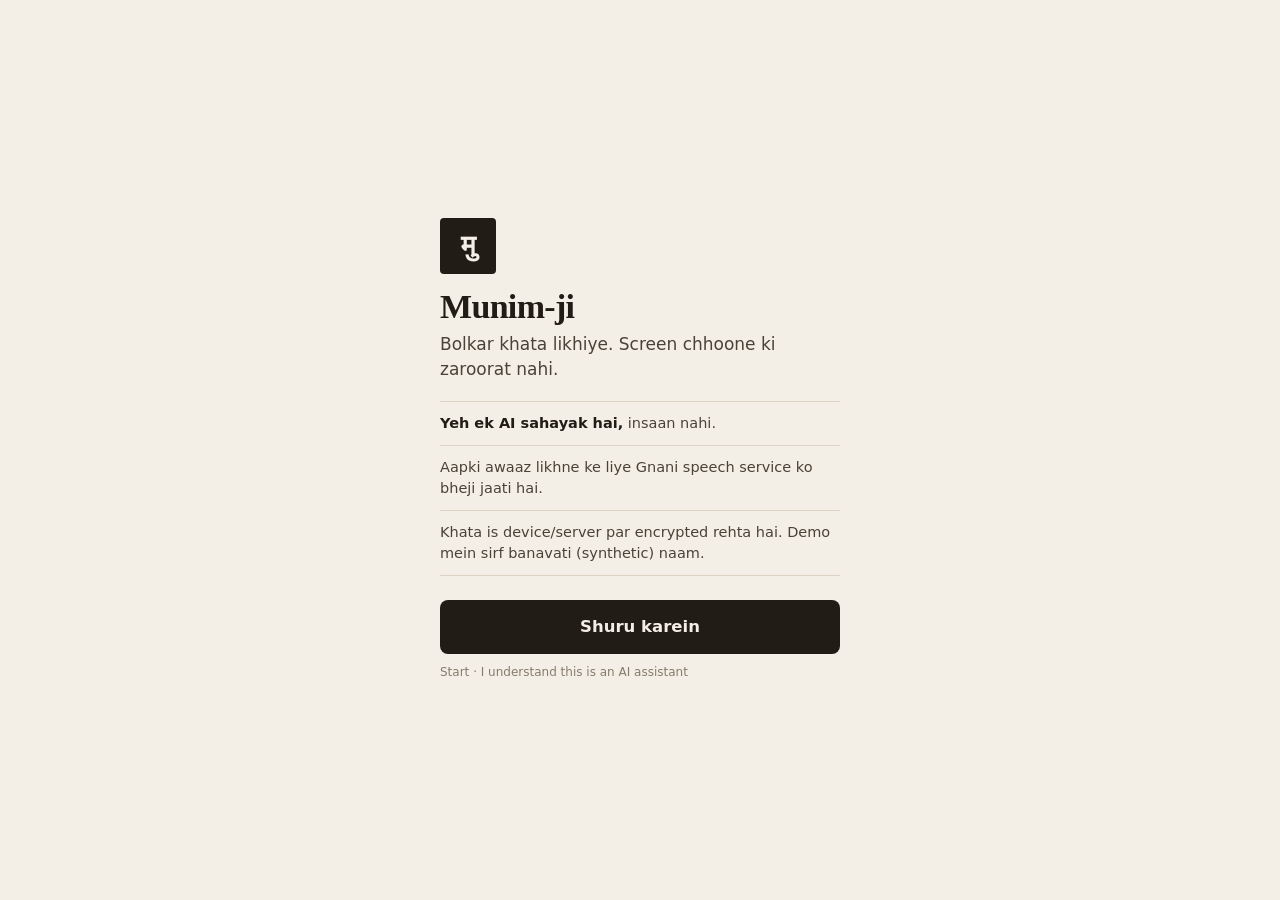
<file: web/index.html>
<!doctype html>
<html lang="hi">
<head>
  <meta charset="utf-8">
  <meta name="viewport" content="width=device-width, initial-scale=1, viewport-fit=cover">
  <meta name="theme-color" content="#f4efe6">
  <title>Munim-ji · Voice Khata</title>
  <link rel="manifest" href="manifest.webmanifest">
  <link rel="icon" href="icon.svg" type="image/svg+xml">
  <link rel="stylesheet" href="styles.css">
</head>
<body data-phase="idle">

<div class="app">
  <header class="top">
    <div class="brand">
      <span class="mark" aria-hidden="true">मु</span>
      <div>
        <h1>Munim-ji</h1>
        <p>Voice khata <span class="ai-tag">AI</span></p>
      </div>
    </div>
    <div class="top-right">
      <button id="langBtn" class="chip" aria-label="Language">Auto</button>
      <span id="conn" class="conn" title="Connecting"></span>
    </div>
  </header>

  <div id="banner" class="banner" hidden></div>

  <main>
    <section class="summary" aria-label="Summary">
      <div class="total">
        <span class="label">Kul baaki</span>
        <span id="total" class="figure">₹0</span>
        <span id="owing" class="sub">&nbsp;</span>
      </div>
      <dl class="today">
        <div><dt>Aaj udhaar</dt><dd id="tCredit" class="credit">₹0</dd></div>
        <div><dt>Aaj jama</dt><dd id="tPay" class="pay">₹0</dd></div>
      </dl>
    </section>

    <section class="live" id="live" aria-live="polite">
      <div class="live-row">
        <span class="who">Aap</span>
        <p id="heard" class="heard muted">Button dabakar boliye: “Ramesh ka 340 udhaar”</p>
      </div>
      <div class="live-row">
        <span class="who">Munim</span>
        <p id="said" class="said muted">—</p>
      </div>
      <div id="chips" class="chips"></div>
      <div id="meta" class="meta"></div>
    </section>

    <nav class="tabs" role="tablist">
      <button role="tab" data-tab="customers" class="on">Grahak</button>
      <button role="tab" data-tab="entries">Entries</button>
      <button role="tab" data-tab="promises">Vaade</button>
    </nav>
    <section id="list" class="list"></section>
  </main>

  <footer class="dock">
    <button id="modeBtn" class="side" aria-pressed="false">
      <svg viewBox="0 0 24 24" aria-hidden="true"><path d="M4 12h2M8 7v10M12 4v16M16 8v8M20 11v2"/></svg>
      <span>Hands-free</span>
    </button>
    <button id="mic" class="mic" aria-label="Hold to talk">
      <span class="ring"></span>
      <svg viewBox="0 0 24 24" aria-hidden="true">
        <rect x="9" y="3" width="6" height="11" rx="3"/>
        <path d="M5.5 11a6.5 6.5 0 0 0 13 0M12 17.5V21"/>
      </svg>
    </button>
    <button id="menuBtn" class="side">
      <svg viewBox="0 0 24 24" aria-hidden="true"><path d="M5 7h14M5 12h14M5 17h14"/></svg>
      <span>Menu</span>
    </button>
    <p id="hint" class="hint">Dabakar boliye</p>
  </footer>
</div>

<!-- First screen: AI disclosure and microphone consent -->
<div id="welcome" class="welcome">
  <div class="welcome-card">
    <span class="mark big" aria-hidden="true">मु</span>
    <h2>Munim-ji</h2>
    <p class="lead">Bolkar khata likhiye. Screen chhoone ki zaroorat nahi.</p>
    <ul>
      <li><strong>Yeh ek AI sahayak hai,</strong> insaan nahi.</li>
      <li>Aapki awaaz likhne ke liye Gnani speech service ko bheji jaati hai.</li>
      <li>Khata is device/server par encrypted rehta hai. Demo mein sirf banavati (synthetic) naam.</li>
    </ul>
    <button id="startBtn" class="primary">Shuru karein</button>
    <p class="fine">Start · I understand this is an AI assistant</p>
  </div>
</div>

<dialog id="langSheet" class="sheet">
  <h3>Bhasha · Language</h3>
  <div id="langList" class="lang-list"></div>
  <button class="ghost" data-close>Band karein</button>
</dialog>

<dialog id="menuSheet" class="sheet">
  <h3>Menu</h3>
  <form id="typeForm" class="type-form">
    <label for="typeInput">Likhkar bhejein (shor zyada ho to)</label>
    <div class="row">
      <input id="typeInput" autocomplete="off" placeholder="Ramesh ka 340 udhaar">
      <button class="primary small" type="submit">Bhejein</button>
    </div>
  </form>
  <div class="menu-help">
    <p><strong>Boliye:</strong></p>
    <p>“Ramesh ka 340 udhaar, kal 200 diya tha”</p>
    <p>“Nahi, 430” · “Hata do”</p>
    <p>“Ramesh ka total?” · “Aaj kitna udhaar gaya?”</p>
    <p>“Ramesh ka khata sunao” · “Vaade batao”</p>
    <p>Shor mein sunai na de: “Dobara bolo” · Bhool gaye: “Madad”</p>
    <p>Hands-free mein pehle “Munim ji” boliye.</p>
  </div>
  <p id="stats" class="stats" hidden></p>
  <button id="exportBtn" class="ghost">Khata download karein (CSV)</button>
  <button id="resetBtn" class="ghost">Demo data dobara load karein</button>
  <button id="purgeBtn" class="ghost">Saare transcripts mitayein</button>
  <p class="fine">Poora khata mitane ke liye boliye: “mera sara data delete karo”.<br>
     STT: Gnani Prisma v3.0 · TTS: Gnani Timbre v3.0</p>
  <button class="ghost" data-close>Band karein</button>
</dialog>

<dialog id="custSheet" class="sheet peek">
  <div class="cust-head">
    <div>
      <h3 id="custName"></h3>
      <p id="custDetail" class="fine"></p>
    </div>
    <div id="custBal" class="amt"></div>
  </div>
  <div id="custPromises"></div>
  <div class="stmt-head"><span>Tareekh</span><span>Udhaar / Jama</span><span>Baaki</span></div>
  <div id="custRows" class="stmt"></div>
  <button class="ghost" data-close>Band karein</button>
</dialog>

<dialog id="reminderSheet" class="sheet">
  <h3>Vinamra reminder</h3>
  <p class="fine">Sirf un grahakon ke liye jinhone anumati di hai. Aap khud bhejte hain.</p>
  <p id="reminderText" class="reminder-text"></p>
  <div class="row">
    <button id="shareBtn" class="primary">Share</button>
    <button id="copyBtn" class="ghost">Copy</button>
  </div>
  <button class="ghost" data-close>Band karein</button>
</dialog>

<script type="module" src="app.js"></script>
</body>
</html>
</file>
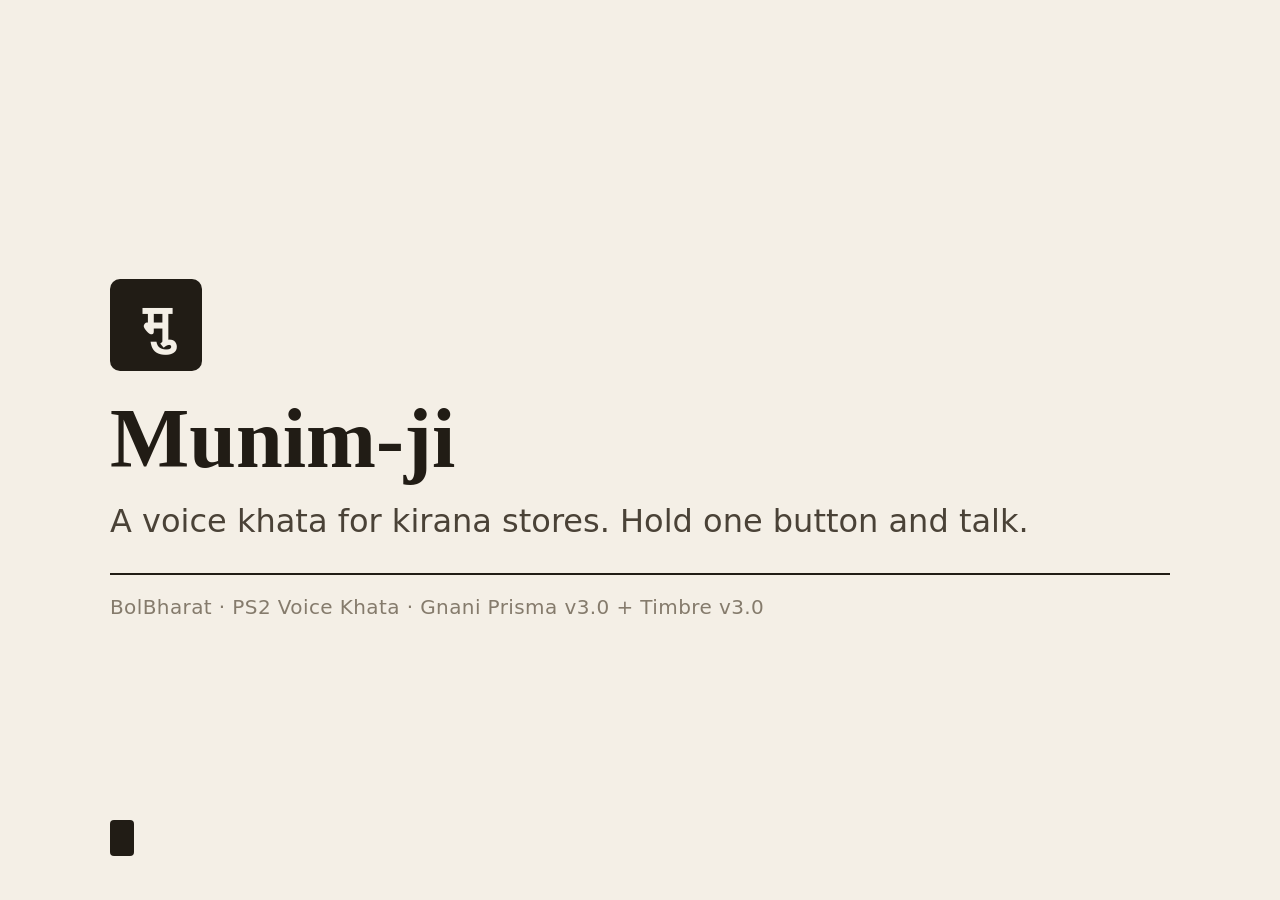
<file: demo/stage.html>
<!doctype html>
<html lang="en">
<head>
<meta charset="utf-8">
<title>Munim-ji demo stage</title>
<style>
  :root {
    --paper: #f4efe6; --card: #fbf8f2; --ink: #211c15; --ink-2: #4a4237; --muted: #857b6c;
    --rule: #ddd3c2; --red: #a8321f; --green: #1f6b4a; --amber: #9a6b12;
    --serif: "Iowan Old Style", "Palatino Linotype", Palatino, Georgia, serif;
    --sans: "Segoe UI", system-ui, "Nirmala UI", "Noto Sans", sans-serif;
  }
  * { box-sizing: border-box; margin: 0; }
  html, body { width: 1280px; height: 720px; overflow: hidden; }
  body { background: var(--paper); color: var(--ink); font: 18px/1.4 var(--sans); }

  .stage { display: grid; grid-template-columns: 412px 1fr; gap: 44px; height: 720px; padding: 10px 44px 10px 34px; }

  /* phone */
  .phone { position: relative; width: 412px; height: 700px; padding: 10px; border-radius: 34px; background: var(--ink); }
  .phone iframe { width: 392px; height: 680px; border: 0; border-radius: 25px; background: var(--paper); display: block; }
  .touch {
    position: absolute; width: 74px; height: 74px; margin: -37px 0 0 -37px; border-radius: 50%;
    border: 3px solid var(--amber); background: rgba(154, 107, 18, .16); opacity: 0;
    transition: opacity .12s, transform .12s; transform: scale(1.25); pointer-events: none;
  }
  .touch.on { opacity: 1; transform: scale(1); }

  /* right side */
  .side { display: flex; flex-direction: column; padding: 26px 0 16px; min-width: 0; }
  .brand { display: flex; align-items: baseline; justify-content: space-between; padding-bottom: 14px; border-bottom: 2px solid var(--ink); }
  .brand h1 { font: 600 30px var(--serif); }
  .brand h1 small { font: 400 17px var(--sans); color: var(--muted); margin-left: 10px; }
  .live { font: 600 12.5px var(--sans); letter-spacing: .08em; color: var(--red); }
  .live::before { content: ""; display: inline-block; width: 9px; height: 9px; margin-right: 7px; border-radius: 50%; background: var(--red); }

  .scene { margin-top: 26px; min-height: 104px; }
  .scene .n { font: 600 13px var(--sans); letter-spacing: .1em; color: var(--muted); text-transform: uppercase; }
  .scene h2 { font: 600 37px/1.15 var(--serif); margin-top: 4px; }
  .scene p { margin-top: 8px; font-size: 18.5px; color: var(--ink-2); }

  .cap { margin-top: 18px; padding: 16px 20px 18px; min-height: 172px; border: 1px solid var(--rule); border-left: 5px solid var(--ink); border-radius: 6px; background: var(--card); }
  .cap.agent { border-left-color: var(--green); }
  .cap.narrator { border-left-color: var(--muted); }
  .cap .who { font: 600 12.5px var(--sans); letter-spacing: .1em; text-transform: uppercase; color: var(--muted); }
  .cap.agent .who { color: var(--green); }
  .cap .orig { margin-top: 6px; font-size: 29px; line-height: 1.3; font-weight: 500; }
  .cap .en { margin-top: 7px; font-size: 21px; line-height: 1.35; color: var(--ink-2); font-style: italic; }
  .cap.empty { visibility: hidden; }

  .foot { margin-top: auto; display: flex; justify-content: space-between; align-items: flex-end; gap: 20px; }
  .metric { font: 600 17px ui-monospace, Consolas, monospace; color: var(--ink); min-height: 24px; white-space: nowrap; }
  .metric span { color: var(--muted); font-weight: 400; }
  .note { max-width: 380px; text-align: right; font-size: 13px; line-height: 1.35; color: var(--muted); }

  /* title and end cards */
  .card { position: absolute; inset: 0; z-index: 10; display: none; flex-direction: column; justify-content: center; padding: 0 110px; background: var(--paper); }
  .card.on { display: flex; }
  .card .mark { width: 92px; height: 92px; border-radius: 10px; background: var(--ink); color: var(--paper); font: 600 52px/92px "Nirmala UI", serif; text-align: center; }
  .card h1 { margin-top: 26px; font: 600 84px/1 var(--serif); }
  .card .lead { margin-top: 18px; font-size: 32px; color: var(--ink-2); }
  .card .tag { margin-top: 30px; padding-top: 18px; border-top: 2px solid var(--ink); font-size: 20px; color: var(--muted); letter-spacing: .02em; }
  .card ul { margin-top: 26px; padding: 0; list-style: none; border-top: 2px solid var(--ink); }
  .card li { display: grid; grid-template-columns: 250px 1fr; gap: 18px; padding: 13px 0; border-bottom: 1px solid var(--rule); font-size: 23px; }
  .card li b { font: 600 25px var(--serif); }
  .card h2 { font: 600 52px/1.1 var(--serif); }
  .sub { position: absolute; left: 110px; right: 110px; bottom: 44px; font-size: 23px; line-height: 1.4; color: var(--ink); min-height: 34px; }
  .sub span { padding: 5px 12px; background: var(--ink); color: var(--paper); border-radius: 4px; box-decoration-break: clone; -webkit-box-decoration-break: clone; }
</style>
</head>
<body>

<div class="stage">
  <div class="phone">
    <iframe id="app" src="/" allow="microphone"></iframe>
    <div id="touch" class="touch"></div>
  </div>

  <div class="side">
    <div class="brand">
      <h1>Munim-ji <small>voice khata for kirana stores</small></h1>
      <span class="live">LIVE SESSION</span>
    </div>
    <div class="scene">
      <div class="n" id="sceneN"></div>
      <h2 id="sceneTitle"></h2>
      <p id="sceneNote"></p>
    </div>
    <div class="cap empty" id="cap">
      <div class="who" id="capWho"></div>
      <div class="orig" id="capOrig"></div>
      <div class="en" id="capEn"></div>
    </div>
    <div class="foot">
      <div class="metric" id="metric"></div>
      <div class="note">STT: Gnani Prisma v3.0 · TTS: Gnani Timbre v3.0 · WebSocket streaming.<br>
        The shopkeeper's voice is a stock synthetic voice (no cloning). Munim-ji's replies are generated live.</div>
    </div>
  </div>
</div>

<div class="card on" id="intro">
  <div class="mark">मु</div>
  <h1>Munim-ji</h1>
  <p class="lead">A voice khata for kirana stores. Hold one button and talk.</p>
  <p class="tag">BolBharat · PS2 Voice Khata · Gnani Prisma v3.0 + Timbre v3.0</p>
  <p class="sub"><span id="introSub"></span></p>
</div>

<div class="card" id="outro">
  <h2>What you just saw ran live.</h2>
  <ul>
    <li><b>Speech</b><span>Gnani Prisma v3.0 and Timbre v3.0 over WebSocket streaming</span></li>
    <li><b>This session</b><span id="outroSpeed">—</span></li>
    <li><b>Under shop noise</b><span>24 of 24 test conversations correct at 10 dB, 22 of 24 at 5 dB</span></li>
    <li><b>Guardrails</b><span>AI disclosure, no lending, opt-in reminders, encrypted ledger</span></li>
    <li><b>Code</b><span>github.com/sanjaysaini383/Bol_Bharat</span></li>
  </ul>
  <p class="sub"><span id="outroSub"></span></p>
</div>

<script>
  const $ = (id) => document.getElementById(id);
  window.stage = {
    scene(n, total, title, note) {
      $('sceneN').textContent = `${n} / ${total}`;
      $('sceneTitle').textContent = title;
      $('sceneNote').textContent = note || '';
    },
    caption(who, orig, en) {
      const cap = $('cap');
      if (!who) { cap.className = 'cap empty'; return; }
      cap.className = 'cap ' + (who === 'Munim-ji' ? 'agent' : '');
      $('capWho').textContent = who === 'Munim-ji' ? 'Munim-ji replies' : 'Shopkeeper says';
      $('capOrig').textContent = orig;
      $('capEn').textContent = en || '';
    },
    metric(text) { $('metric').innerHTML = text; },
    touch(on, x, y) {
      const t = $('touch');
      if (x != null) { t.style.left = x + 'px'; t.style.top = y + 'px'; }
      t.classList.toggle('on', on);
    },
    intro(on, sub) { $('intro').classList.toggle('on', on); $('introSub').textContent = sub || ''; },
    outro(on, sub, speed) {
      $('outro').classList.toggle('on', on);
      $('outroSub').textContent = sub || '';
      if (speed) $('outroSpeed').textContent = speed;
    },
  };
</script>
</body>
</html>
</file>
<file: web/styles.css>
/* Munim-ji: a paper khata, not a dashboard.
   Warm paper, ink, and the two colours every ledger uses:
   red for udhaar (credit given), green for jama (payment received). */

:root {
  --paper: #f4efe6;
  --card: #fbf8f2;
  --ink: #211c15;
  --ink-2: #4a4237;
  --muted: #857b6c;
  --rule: #ddd3c2;
  --rule-soft: #e9e1d3;
  --red: #a8321f;
  --red-soft: #f3dfd8;
  --green: #1f6b4a;
  --green-soft: #dbeadf;
  --amber: #9a6b12;
  --amber-soft: #f3e6c8;
  --serif: "Iowan Old Style", "Palatino Linotype", Palatino, Georgia, "Noto Serif", serif;
  --sans: system-ui, -apple-system, "Segoe UI", Roboto, "Noto Sans", "Noto Sans Devanagari", sans-serif;
  --mono: ui-monospace, "SF Mono", Menlo, Consolas, monospace;
  --dock-h: 148px;
}

/* One light theme on purpose: a shop counter is bright, often in sunlight. */
:root { color-scheme: light; }

* { box-sizing: border-box; }
html, body { height: 100%; }
body {
  margin: 0;
  background: var(--paper);
  color: var(--ink);
  font: 16px/1.45 var(--sans);
  -webkit-font-smoothing: antialiased;
  -webkit-tap-highlight-color: transparent;
  overscroll-behavior: none;
}
button { font: inherit; color: inherit; background: none; border: 0; cursor: pointer; }
h1, h2, h3, p, dl, dd { margin: 0; }
[hidden] { display: none !important; }

.app {
  max-width: 560px;
  min-height: 100%;
  margin: 0 auto;
  padding: 0 16px calc(var(--dock-h) + env(safe-area-inset-bottom));
}

/* ---------------------------------------------------------------- header */
.top {
  display: flex; align-items: center; justify-content: space-between;
  padding: calc(14px + env(safe-area-inset-top)) 0 12px;
  border-bottom: 2px solid var(--ink);
}
.brand { display: flex; align-items: center; gap: 10px; }
.mark {
  display: grid; place-items: center;
  width: 38px; height: 38px; border-radius: 4px;
  background: var(--ink); color: var(--paper);
  font: 600 19px/1 var(--serif);
}
.brand h1 { font: 600 21px/1.1 var(--serif); letter-spacing: -0.01em; }
.brand p { font-size: 12px; color: var(--muted); letter-spacing: 0.02em; }
.ai-tag {
  display: inline-block; margin-left: 4px; padding: 0 5px;
  border: 1px solid var(--muted); border-radius: 3px;
  font: 600 10px/15px var(--sans); letter-spacing: 0.06em; color: var(--ink-2);
}
.top-right { display: flex; align-items: center; gap: 10px; }
.chip {
  padding: 6px 12px; border: 1px solid var(--rule); border-radius: 999px;
  background: var(--card); font-size: 13px; font-weight: 500;
}
.conn { width: 9px; height: 9px; border-radius: 50%; background: var(--amber); }
.conn.on { background: var(--green); }
.conn.off { background: var(--red); }

.banner {
  margin-top: 12px; padding: 10px 12px;
  border: 1px solid var(--amber); border-radius: 6px;
  background: var(--amber-soft); color: var(--ink); font-size: 13.5px;
}

/* --------------------------------------------------------------- summary */
.summary {
  display: grid; grid-template-columns: 1fr auto; gap: 16px; align-items: end;
  padding: 18px 0 16px; border-bottom: 1px solid var(--rule);
}
.label, .today dt {
  display: block; font-size: 11.5px; font-weight: 600; letter-spacing: 0.09em;
  text-transform: uppercase; color: var(--muted);
}
.figure {
  display: block; margin-top: 2px;
  font: 600 44px/1.05 var(--serif); letter-spacing: -0.02em;
  font-variant-numeric: tabular-nums lining-nums;
}
.sub { font-size: 13px; color: var(--muted); }
.today { display: grid; gap: 8px; text-align: right; }
.today dd {
  font: 600 19px/1.15 var(--serif); font-variant-numeric: tabular-nums lining-nums;
}
.credit { color: var(--red); }
.pay { color: var(--green); }

/* ------------------------------------------------------------------ live */
.live {
  margin: 16px 0 6px; padding: 14px 14px 12px;
  background: var(--card); border: 1px solid var(--rule); border-radius: 8px;
  border-left: 4px solid var(--ink);
  transition: border-color .15s;
}
body[data-phase="listening"] .live { border-left-color: var(--red); }
body[data-phase="thinking"] .live { border-left-color: var(--amber); }
body[data-phase="speaking"] .live { border-left-color: var(--green); }
.live-row { display: grid; grid-template-columns: 52px 1fr; gap: 8px; align-items: baseline; }
.live-row + .live-row { margin-top: 8px; padding-top: 8px; border-top: 1px dashed var(--rule); }
.who {
  font-size: 10.5px; font-weight: 700; letter-spacing: 0.1em; text-transform: uppercase;
  color: var(--muted);
}
.heard { font-size: 15.5px; color: var(--ink-2); overflow-wrap: anywhere; }
.said { font-size: 18px; font-weight: 500; line-height: 1.4; overflow-wrap: anywhere; }
.muted { color: var(--muted); font-weight: 400; }
.said.ask { color: var(--amber); }
.said.refuse { color: var(--red); }

.chips { display: flex; flex-wrap: wrap; gap: 6px; margin-top: 10px; }
.chips:empty { display: none; }
.entry-chip {
  display: inline-flex; align-items: baseline; gap: 6px;
  padding: 5px 10px; border-radius: 4px; font-size: 14px; font-weight: 500;
  font-variant-numeric: tabular-nums;
}
.entry-chip b { font: 600 15px var(--serif); }
.entry-chip.CREDIT { background: var(--red-soft); color: var(--red); }
.entry-chip.PAYMENT { background: var(--green-soft); color: var(--green); }
.entry-chip.PROMISE { background: var(--amber-soft); color: var(--amber); }
.entry-chip small { font-size: 11.5px; opacity: .85; }

.meta { margin-top: 8px; font: 11.5px var(--mono); color: var(--muted); min-height: 15px; }

/* ------------------------------------------------------------------ tabs */
.tabs { display: flex; gap: 22px; margin-top: 18px; border-bottom: 1px solid var(--rule); }
.tabs button {
  padding: 8px 0 9px; font-size: 14px; font-weight: 600; color: var(--muted);
  border-bottom: 2px solid transparent; margin-bottom: -1px;
}
.tabs button.on { color: var(--ink); border-bottom-color: var(--ink); }

/* ------------------------------------------------------------------ list */
.list { padding-bottom: 8px; }
.row-item {
  display: grid; grid-template-columns: 1fr auto; gap: 12px; align-items: center;
  padding: 12px 0; border-bottom: 1px solid var(--rule-soft);
}
.row-item .name { font-size: 16.5px; font-weight: 500; }
.row-item .detail { font-size: 12.5px; color: var(--muted); }
.row-item .amt {
  font: 600 18px var(--serif); font-variant-numeric: tabular-nums lining-nums; text-align: right;
}
.row-item .amt small { display: block; font: 500 11px var(--sans); color: var(--muted); letter-spacing: .04em; }
.amt.due { color: var(--red); }
.amt.adv { color: var(--green); }
.amt.zero { color: var(--muted); }
.row-item.void .name, .row-item.void .amt { text-decoration: line-through; color: var(--muted); }
.tag {
  display: inline-block; margin-left: 6px; padding: 0 5px; border-radius: 3px;
  font-size: 10.5px; font-weight: 600; letter-spacing: .04em; vertical-align: 1px;
  border: 1px solid var(--rule); color: var(--muted);
}
.tag.ok { border-color: var(--green); color: var(--green); }
.row-item.flash { animation: flash 1.4s ease-out; }
@keyframes flash { from { background: var(--amber-soft); } to { background: transparent; } }
.empty { padding: 28px 0; text-align: center; color: var(--muted); font-size: 14px; }

/* ------------------------------------------------------------------ dock */
.dock {
  position: fixed; left: 0; right: 0; bottom: 0; z-index: 5;
  display: grid; grid-template-columns: 1fr auto 1fr; align-items: center; justify-items: center;
  max-width: 560px; margin: 0 auto;
  padding: 12px 16px calc(10px + env(safe-area-inset-bottom));
  background: var(--paper); border-top: 1px solid var(--rule);
}
.hint {
  grid-column: 1 / -1; margin-top: 6px;
  font-size: 12.5px; font-weight: 500; color: var(--muted); letter-spacing: .02em;
}
.side {
  display: grid; justify-items: center; gap: 3px; padding: 8px 10px; border-radius: 8px;
  font-size: 11.5px; font-weight: 500; color: var(--ink-2);
}
.side svg, .mic svg {
  fill: none; stroke: currentColor; stroke-width: 1.8; stroke-linecap: round; stroke-linejoin: round;
}
.side svg { width: 22px; height: 22px; }
.side[aria-pressed="true"] { background: var(--ink); color: var(--paper); }

.mic {
  position: relative; display: grid; place-items: center;
  width: 92px; height: 92px; border-radius: 50%;
  background: var(--ink); color: var(--paper);
  touch-action: none; user-select: none; -webkit-user-select: none;
  transition: transform .08s, background .12s;
}
.mic svg { width: 36px; height: 36px; }
.mic:active { transform: scale(.97); }
.mic .ring {
  position: absolute; inset: -7px; border-radius: 50%;
  border: 2px solid transparent; pointer-events: none;
}
body[data-phase="listening"] .mic { background: var(--red); color: #fff; }
body[data-phase="listening"] .mic .ring { border-color: var(--red); animation: pulse 1.1s ease-out infinite; }
body[data-phase="thinking"] .mic .ring {
  border-color: var(--rule); border-top-color: var(--amber); animation: spin .8s linear infinite;
}
body[data-phase="speaking"] .mic { background: var(--green); color: #fff; }
@keyframes pulse { from { transform: scale(1); opacity: .9; } to { transform: scale(1.22); opacity: 0; } }
@keyframes spin { to { transform: rotate(360deg); } }

/* --------------------------------------------------------------- welcome */
.welcome {
  position: fixed; inset: 0; z-index: 20; display: grid; place-items: center;
  padding: 20px; background: var(--paper);
}
.welcome-card { max-width: 400px; }
.mark.big { width: 56px; height: 56px; font-size: 28px; margin-bottom: 14px; }
.welcome h2 { font: 600 34px/1.1 var(--serif); letter-spacing: -0.02em; }
.lead { margin-top: 6px; font-size: 17px; color: var(--ink-2); }
.welcome ul { margin: 20px 0 24px; padding: 0; list-style: none; border-top: 1px solid var(--rule); }
.welcome li { padding: 11px 0; border-bottom: 1px solid var(--rule); font-size: 14.5px; color: var(--ink-2); }
.welcome li strong { color: var(--ink); }
.primary {
  width: 100%; padding: 15px 18px; border-radius: 8px;
  background: var(--ink); color: var(--paper); font-size: 16.5px; font-weight: 600;
}
.primary.small { width: auto; padding: 11px 16px; font-size: 14.5px; }
.primary:disabled { opacity: .5; }
.ghost {
  width: 100%; padding: 12px; border: 1px solid var(--rule); border-radius: 8px;
  font-size: 14.5px; font-weight: 500; background: var(--card);
}
.fine { margin-top: 10px; font-size: 12px; color: var(--muted); }

/* ---------------------------------------------------------------- sheets */
.sheet {
  width: min(520px, 100%); max-width: 100%; max-height: 86vh; margin: auto auto 0;
  padding: 20px 16px calc(16px + env(safe-area-inset-bottom));
  border: 0; border-top: 2px solid var(--ink); border-radius: 12px 12px 0 0;
  background: var(--paper); color: var(--ink);
}
.sheet::backdrop { background: rgba(20, 16, 10, .45); }
.sheet h3 { font: 600 21px var(--serif); margin-bottom: 12px; }
.sheet > * + * { margin-top: 10px; }
.lang-list { display: grid; grid-template-columns: 1fr 1fr; gap: 8px; }
.lang-list button {
  padding: 12px; border: 1px solid var(--rule); border-radius: 8px; background: var(--card);
  text-align: left; font-size: 15px;
}
.lang-list button small { display: block; font-size: 11.5px; color: var(--muted); }
.lang-list button.on { border-color: var(--ink); box-shadow: inset 0 0 0 1px var(--ink); }
.type-form label { display: block; margin-bottom: 6px; font-size: 13px; color: var(--muted); }
.row { display: flex; gap: 8px; }
.row > * { flex: 1; }
.row .small { flex: 0 0 auto; }
input {
  width: 100%; padding: 11px 12px; border: 1px solid var(--rule); border-radius: 8px;
  background: var(--card); color: var(--ink); font: inherit;
}
input:focus-visible, button:focus-visible { outline: 2px solid var(--ink); outline-offset: 2px; }
.menu-help {
  padding: 12px; border: 1px dashed var(--rule); border-radius: 8px;
  font-size: 14px; color: var(--ink-2);
}
.menu-help p + p { margin-top: 4px; }
.reminder-text {
  padding: 14px; border: 1px solid var(--rule); border-left: 4px solid var(--green);
  border-radius: 6px; background: var(--card); font-size: 16px; line-height: 1.5;
}

/* --------------------------------------------------------------- desktop */
@media (min-width: 900px) {
  .app { max-width: 620px; }
  .figure { font-size: 52px; }
}
@media (prefers-reduced-motion: reduce) {
  * { animation: none !important; transition: none !important; }
}

/* ------------------------------------------------- customer page (statement) */
.row-item[data-id] { cursor: pointer; }
/* The customer page is not modal: it rests on top of the dock so the mic
   stays in reach while it is open. */
.sheet.peek {
  position: fixed; z-index: 30; inset: auto 0 calc(var(--dock-h) + env(safe-area-inset-bottom));
  margin: 0 auto; max-height: calc(100vh - var(--dock-h) - 72px);
  padding-bottom: 16px; border-radius: 12px;
  border: 1px solid var(--rule); border-top: 2px solid var(--ink);
  box-shadow: 0 -10px 30px rgba(33, 28, 21, .18);
}
.sheet.peek .stmt { max-height: 30vh; }
.cust-head { display: grid; grid-template-columns: 1fr auto; gap: 12px; align-items: start; }
.cust-head h3 { margin-bottom: 2px; }
.cust-head .fine { margin-top: 0; }
.cust-head .amt { font: 600 24px var(--serif); text-align: right; }
.cust-head .amt small { display: block; font: 500 11px var(--sans); color: var(--muted); letter-spacing: .04em; }
.promise-line {
  padding: 8px 10px; border-left: 3px solid var(--amber); background: var(--amber-soft);
  border-radius: 4px; font-size: 13.5px; color: var(--ink-2);
}
.promise-line + .promise-line { margin-top: 6px; }
.stmt-head, .stmt-row {
  display: grid; grid-template-columns: 5.5em 1fr 5em; gap: 10px; align-items: baseline;
}
.stmt-head {
  padding-bottom: 6px; border-bottom: 1px solid var(--ink);
  font-size: 11px; font-weight: 600; letter-spacing: .06em; text-transform: uppercase; color: var(--muted);
}
.stmt-head span:nth-child(2), .stmt-row .what { text-align: right; }
.stmt-head span:last-child, .stmt-row .bal { text-align: right; }
.stmt { max-height: 42vh; overflow-y: auto; margin-top: 0; }
.stmt-row { padding: 9px 0; border-bottom: 1px solid var(--rule-soft); font-size: 14.5px; }
.stmt-row .when { color: var(--muted); font-size: 13px; }
.stmt-row .what { font-family: var(--serif); font-size: 16px; }
.stmt-row .what.credit { color: var(--red); }
.stmt-row .what.pay { color: var(--green); }
.stmt-row .what small { font: 500 11px var(--sans); color: var(--muted); margin-left: 5px; }
.stmt-row .bal { font-family: var(--mono); font-size: 13px; color: var(--ink-2); }

/* -------------------------------------------------------- session figures */
.stats {
  padding: 10px 12px; border: 1px solid var(--rule); border-radius: 8px; background: var(--card);
  font: 12.5px/1.5 var(--mono); color: var(--ink-2);
}
.ghost.link { display: block; text-align: center; text-decoration: none; color: inherit; }
</file>
